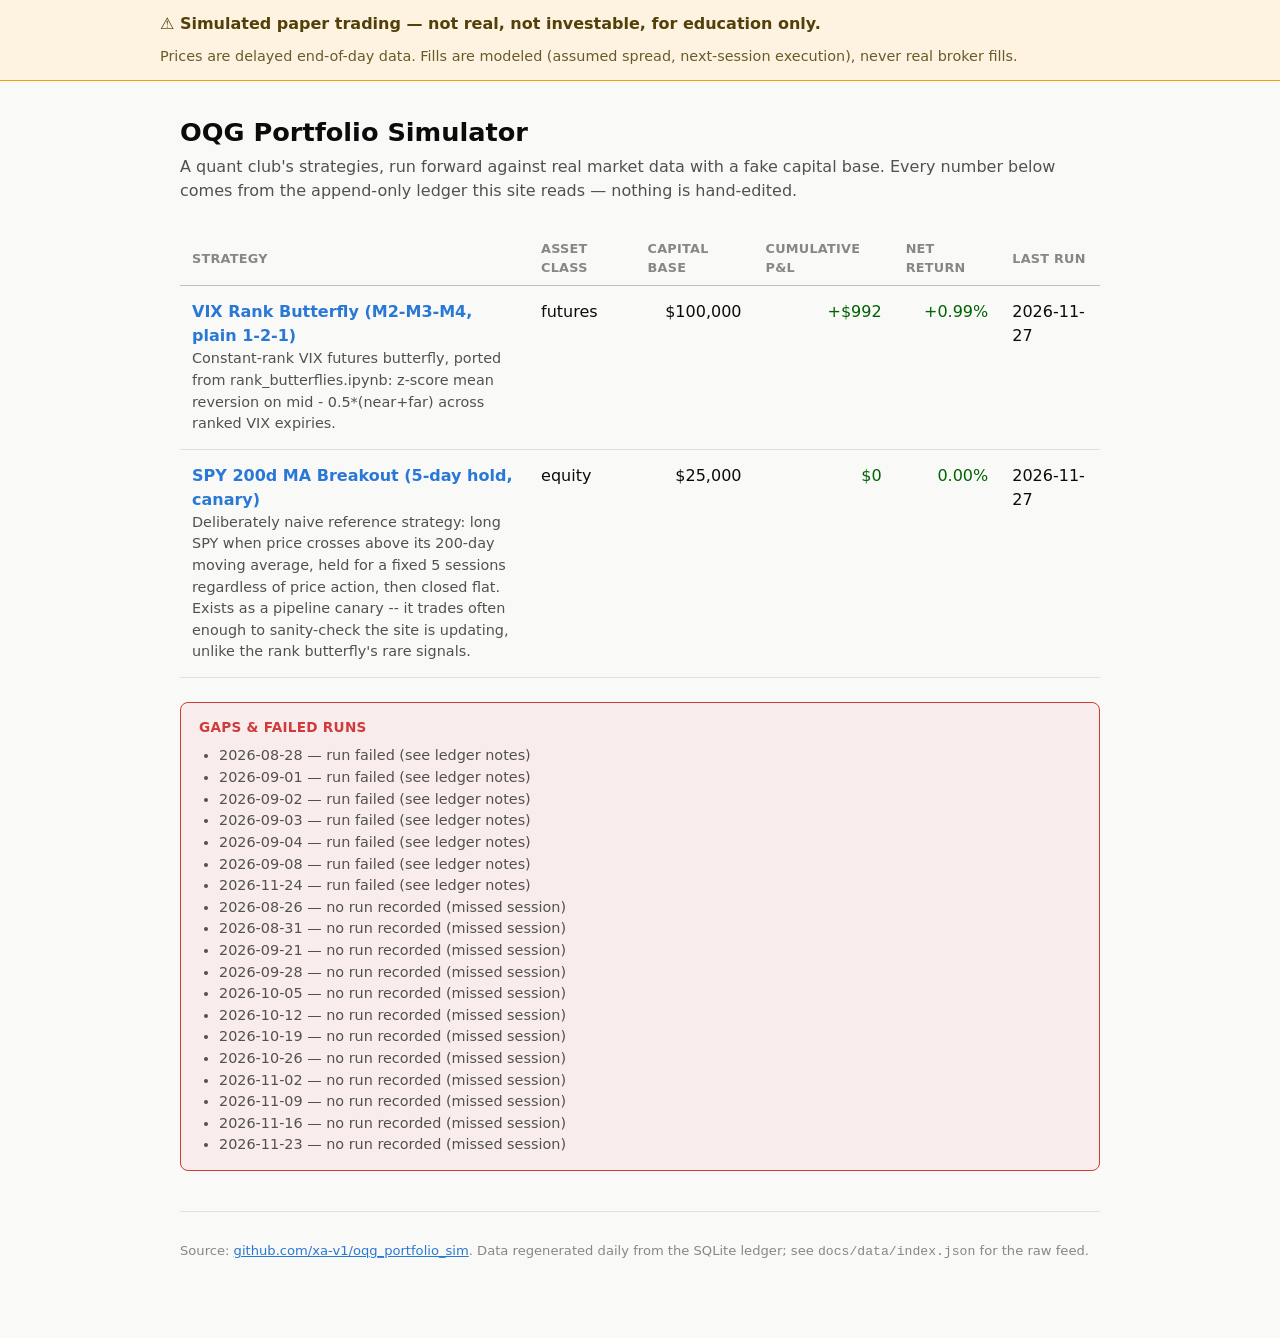
<file: docs/index.html>
<!doctype html>
<html lang="en">
<head>
<meta charset="utf-8">
<meta name="viewport" content="width=device-width, initial-scale=1">
<title>OQG Portfolio Simulator — Track Record</title>
<link rel="stylesheet" href="style.css">
</head>
<body>

<div class="honesty-banner">
  <div class="inner">
    <strong>⚠ Simulated paper trading — not real, not investable, for education only.</strong>
    <span class="assumptions">Prices are delayed end-of-day data. Fills are modeled (assumed spread, next-session execution), never real broker fills.</span>
  </div>
</div>

<div class="wrap">
  <header class="site-header">
    <h1>OQG Portfolio Simulator</h1>
    <p>A quant club's strategies, run forward against real market data with a fake capital base. Every number below comes from the append-only ledger this site reads — nothing is hand-edited.</p>
  </header>

  <div id="leaderboard-container">
    <p class="loading">Loading track record…</p>
  </div>

  <div id="notice-container"></div>

  <footer class="site-footer">
    <p>Source: <a href="https://github.com/xa-v1/oqg_portfolio_sim">github.com/xa-v1/oqg_portfolio_sim</a>. Data regenerated daily from the SQLite ledger; see <code>docs/data/index.json</code> for the raw feed.</p>
  </footer>
</div>

<script src="js/common.js"></script>
<script src="js/index.js"></script>
</body>
</html>
</file>
<file: docs/style.css>
:root {
  color-scheme: light;
  --page: #f9f9f7;
  --surface: #fcfcfb;
  --text-primary: #0b0b0b;
  --text-secondary: #52514e;
  --text-muted: #898781;
  --gridline: #e1e0d9;
  --baseline: #c3c2b7;
  --border: rgba(11, 11, 11, 0.10);
  --series-1: #2a78d6;
  --series-1-wash: rgba(42, 120, 214, 0.10);
  --good: #0ca30c;
  --good-text: #006300;
  --warning: #fab219;
  --serious: #ec835a;
  --critical: #d03b3b;
  --banner-bg: #fdf3e0;
  --banner-border: #eda100;
  --banner-text: #52400a;
}

@media (prefers-color-scheme: dark) {
  :root {
    color-scheme: dark;
    --page: #0d0d0d;
    --surface: #1a1a19;
    --text-primary: #ffffff;
    --text-secondary: #c3c2b7;
    --text-muted: #898781;
    --gridline: #2c2c2a;
    --baseline: #383835;
    --border: rgba(255, 255, 255, 0.10);
    --series-1: #3987e5;
    --series-1-wash: rgba(57, 135, 229, 0.14);
    --good: #0ca30c;
    --good-text: #0ca30c;
    --warning: #fab219;
    --serious: #ec835a;
    --critical: #e66767;
    --banner-bg: #2a2210;
    --banner-border: #c98500;
    --banner-text: #f0d896;
  }
}

* {
  box-sizing: border-box;
}

body {
  margin: 0;
  background: var(--page);
  color: var(--text-primary);
  font-family: system-ui, -apple-system, "Segoe UI", sans-serif;
  line-height: 1.5;
}

a {
  color: var(--series-1);
}

.wrap {
  max-width: 960px;
  margin: 0 auto;
  padding: 0 20px 64px;
}

/* Honesty banner -- persistent, on every page */
.honesty-banner {
  background: var(--banner-bg);
  border-bottom: 1px solid var(--banner-border);
  color: var(--banner-text);
  padding: 12px 20px;
}

.honesty-banner .inner {
  max-width: 960px;
  margin: 0 auto;
  display: flex;
  gap: 10px;
  align-items: baseline;
  flex-wrap: wrap;
}

.honesty-banner strong {
  white-space: nowrap;
}

.honesty-banner .assumptions {
  color: var(--banner-text);
  opacity: 0.85;
  font-size: 0.9rem;
}

header.site-header {
  padding: 32px 0 8px;
}

header.site-header h1 {
  font-size: 1.6rem;
  margin: 0 0 4px;
}

header.site-header p {
  color: var(--text-secondary);
  margin: 0;
}

.back-link {
  display: inline-block;
  margin-bottom: 16px;
  font-size: 0.9rem;
  text-decoration: none;
}

/* Leaderboard table (index page) */
table.leaderboard {
  width: 100%;
  border-collapse: collapse;
  margin-top: 20px;
}

table.leaderboard th {
  text-align: left;
  font-size: 0.8rem;
  text-transform: uppercase;
  letter-spacing: 0.02em;
  color: var(--text-muted);
  font-weight: 600;
  padding: 8px 12px;
  border-bottom: 1px solid var(--baseline);
}

table.leaderboard td {
  padding: 14px 12px;
  border-bottom: 1px solid var(--gridline);
  vertical-align: top;
}

table.leaderboard tr:hover td {
  background: var(--series-1-wash);
}

table.leaderboard a {
  font-weight: 600;
  text-decoration: none;
}

table.leaderboard a:hover {
  text-decoration: underline;
}

.strategy-desc {
  color: var(--text-secondary);
  font-size: 0.9rem;
  max-width: 46ch;
}

.num {
  font-variant-numeric: tabular-nums;
  text-align: right;
}

.pct-good {
  color: var(--good-text);
}

.pct-bad {
  color: var(--critical);
}

/* Stat tile row */
.stat-row {
  display: grid;
  grid-template-columns: repeat(auto-fit, minmax(160px, 1fr));
  gap: 1px;
  background: var(--gridline);
  border: 1px solid var(--gridline);
  border-radius: 8px;
  overflow: hidden;
  margin: 24px 0;
}

.stat-tile {
  background: var(--surface);
  padding: 16px 18px;
}

.stat-tile .label {
  font-size: 0.78rem;
  color: var(--text-muted);
  margin-bottom: 6px;
}

.stat-tile .value {
  font-size: 1.5rem;
  font-weight: 600;
}

/* Chart */
.chart-card {
  background: var(--surface);
  border: 1px solid var(--gridline);
  border-radius: 8px;
  padding: 20px;
  margin: 24px 0;
}

.chart-card h2 {
  font-size: 1rem;
  margin: 0 0 4px;
}

.chart-card .sub {
  color: var(--text-muted);
  font-size: 0.85rem;
  margin: 0 0 12px;
}

.chart-canvas-wrap {
  position: relative;
  height: 320px;
}

/* Gaps / errors panel */
.notice-panel {
  border: 1px solid var(--critical);
  background: color-mix(in srgb, var(--critical) 8%, var(--surface));
  border-radius: 8px;
  padding: 14px 18px;
  margin: 24px 0;
  font-size: 0.9rem;
}

.notice-panel h2 {
  font-size: 0.85rem;
  margin: 0 0 8px;
  color: var(--critical);
  text-transform: uppercase;
  letter-spacing: 0.02em;
}

.notice-panel ul {
  margin: 0;
  padding-left: 20px;
  color: var(--text-secondary);
}

.notice-empty {
  color: var(--text-muted);
  font-size: 0.9rem;
  margin: 24px 0;
}

/* Trade log table */
table.trades {
  width: 100%;
  border-collapse: collapse;
  margin-top: 12px;
  font-size: 0.88rem;
}

table.trades th {
  text-align: left;
  font-size: 0.75rem;
  text-transform: uppercase;
  letter-spacing: 0.02em;
  color: var(--text-muted);
  font-weight: 600;
  padding: 6px 10px;
  border-bottom: 1px solid var(--baseline);
  position: sticky;
  top: 0;
  background: var(--surface);
}

table.trades td {
  padding: 8px 10px;
  border-bottom: 1px solid var(--gridline);
}

table.trades tbody tr:hover td {
  background: var(--series-1-wash);
}

.badge {
  display: inline-flex;
  align-items: center;
  gap: 4px;
  font-size: 0.72rem;
  font-weight: 600;
  padding: 2px 7px;
  border-radius: 999px;
  border: 1px solid currentColor;
}

.badge-low-confidence {
  color: var(--warning);
}

.table-scroll {
  max-height: 480px;
  overflow-y: auto;
  border: 1px solid var(--gridline);
  border-radius: 8px;
}

.table-scroll table.trades th {
  border-bottom: 1px solid var(--gridline);
}

footer.site-footer {
  margin-top: 40px;
  padding-top: 16px;
  border-top: 1px solid var(--gridline);
  color: var(--text-muted);
  font-size: 0.82rem;
}

.loading,
.empty-state {
  color: var(--text-muted);
  padding: 24px 0;
}
</file>
